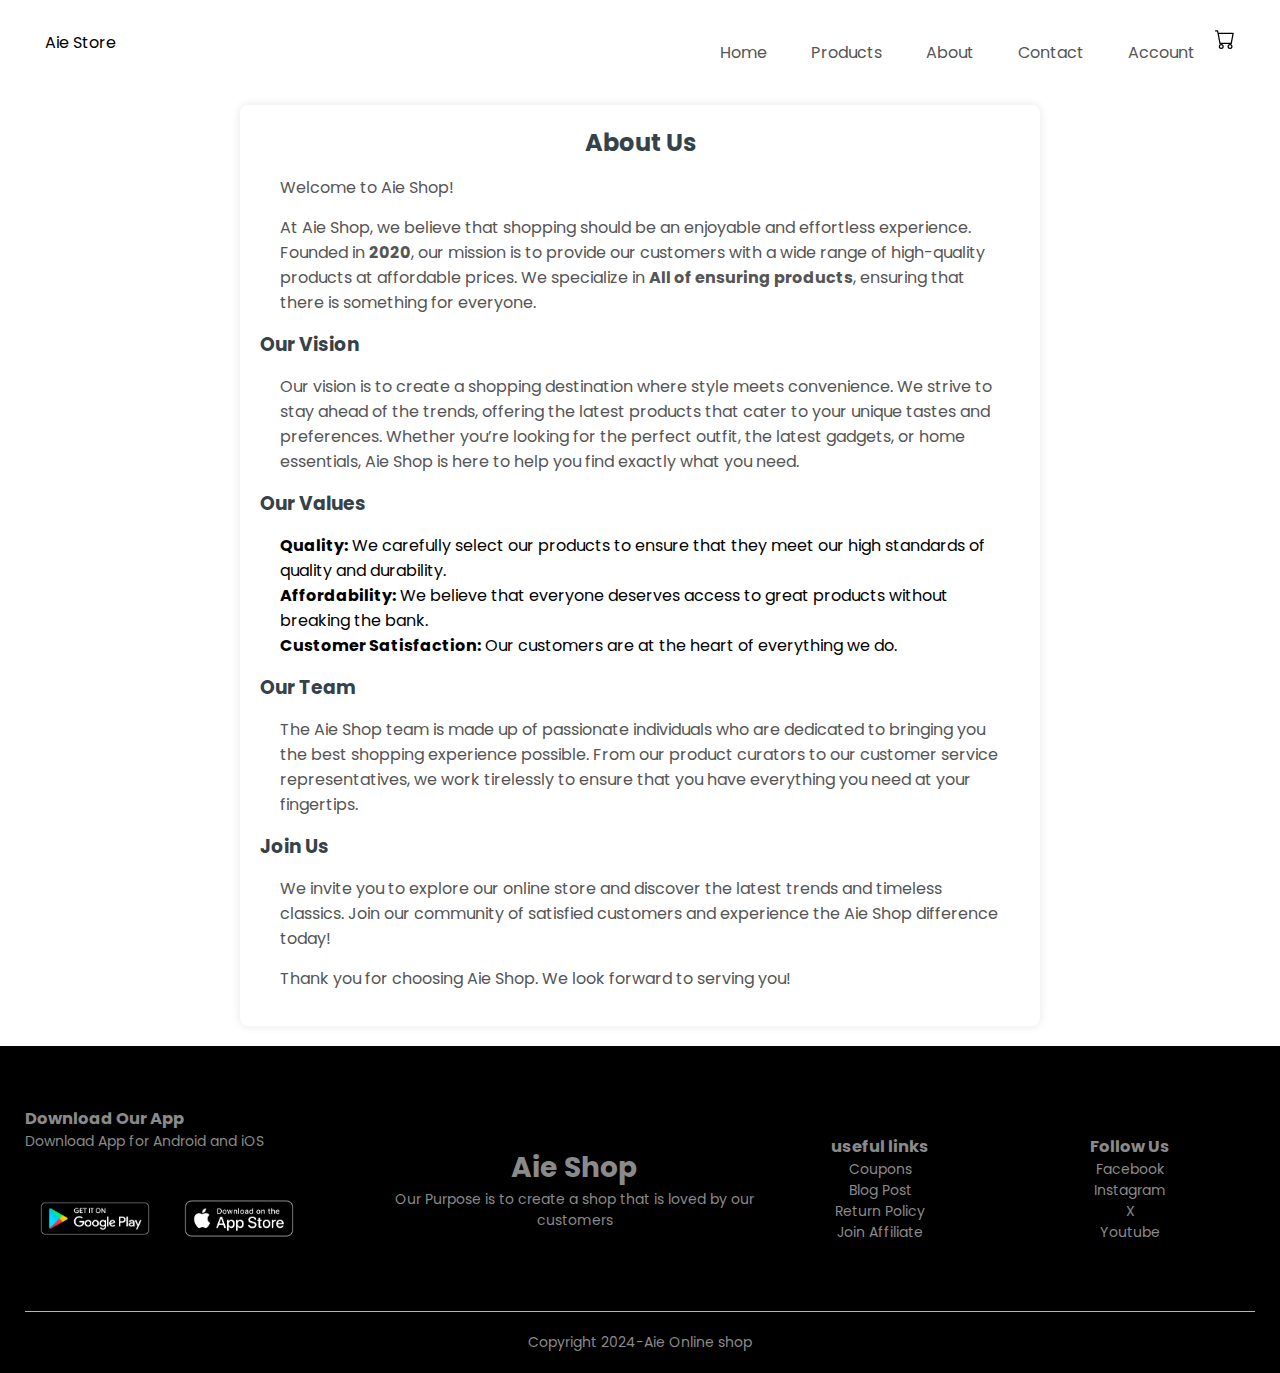
<file: about.html>
<!DOCTYPE html>
<html lang="en">
<head>
    <meta charset="UTF-8">
    <meta name="viewport" content="width=device-width, initial-scale=1.0">
    <title>About Us - Aie Shop</title>
    <link rel="stylesheet" href="about.css">
    <link rel="stylesheet" href="style.css">
    <link rel="preconnect" href="https://fonts.googleapis.com">
    <link rel="preconnect" href="https://fonts.gstatic.com" crossorigin>
    <link href="https://fonts.googleapis.com/css2?family=Montserrat:ital,wght@0,100..900;1,100..900&family=Poppins:wght@300;400;500;600;700&display=swap" rel="stylesheet">
</head>
<body>
    


    <div class="container">

      <div class="navbar">
        <div class="logo">
            Aie Store
        </div>
        <nav>
            <ul id="menuitems">
                <li><a href="index.html">Home</a></li>
                <li><a href="products.html">Products</a></li>
                <li><a href="about.html">About</a></li>
                <li><a href="contact.html">Contact</a></li>
                <li><a href="registeration.html">Account</a></li>
            </ul>
        </nav>
        <a href="cart.html" class="cart-button">
            <img src="./images/cart.svg" class="icon"  width="20px" height="20px">
        </a>
        <img src="./images/menu-app.svg" id="menu" onclick="menuToggle()">
    </div>
      </div>
      
        

      

    <main>
        <section class="about-section">
            <h2>About Us</h2>
            <p>Welcome to Aie Shop!</p>
            <p>At Aie Shop, we believe that shopping should be an enjoyable and effortless experience. Founded in <strong>2020</strong>, our mission is to provide our customers with a wide range of high-quality products at affordable prices. We specialize in <strong>All of ensuring products</strong>, ensuring that there is something for everyone.</p>

            <h3>Our Vision</h3>
            <p>Our vision is to create a shopping destination where style meets convenience. We strive to stay ahead of the trends, offering the latest products that cater to your unique tastes and preferences. Whether you’re looking for the perfect outfit, the latest gadgets, or home essentials, Aie Shop is here to help you find exactly what you need.</p>

            <h3>Our Values</h3>
            <ul>
                <li><strong>Quality:</strong> We carefully select our products to ensure that they meet our high standards of quality and durability.</li>
                <li><strong>Affordability:</strong> We believe that everyone deserves access to great products without breaking the bank.</li>
                <li><strong>Customer Satisfaction:</strong> Our customers are at the heart of everything we do.</li>
            </ul>

            <h3>Our Team</h3>
            <p>The Aie Shop team is made up of passionate individuals who are dedicated to bringing you the best shopping experience possible. From our product curators to our customer service representatives, we work tirelessly to ensure that you have everything you need at your fingertips.</p>

            <h3>Join Us</h3>
            <p>We invite you to explore our online store and discover the latest trends and timeless classics. Join our community of satisfied customers and experience the Aie Shop difference today!</p>

            <p>Thank you for choosing Aie Shop. We look forward to serving you!</p>
        </section>
    </main>

     <!-- -------------footer----------- -->
     <div class="footer">
      <div class="container">
        <div class="row">
          <div class="footer-col-1">
            <h3>Download Our App</h3>
            <p>Download App for Android and iOS</p>
            <div class="app-logo">
              <img src="./images/play.png" alt="">
              <img src="./images/ios.png" alt="">
            </div>
          </div>
          <div class="footer-col-2">
            <h1>Aie Shop</h1>
            <p>Our Purpose is to create a shop that is loved by our customers</p>

          </div>
          <div class="footer-col-3">
            <h3>useful links</h3>
           <ul>
            <li>Coupons</li>
            <li>Blog Post</li>
            <li>Return Policy</li>
            <li>Join Affiliate</li>
           </ul>
          </div>
          <div class="footer-col-4">
            <h3>Follow Us</h3>
            <ul>
              <li>Facebook</li>
            <li>Instagram</li>
            <li>X</li>
            <li>Youtube</li>
            </ul>
          </div>
        </div>
        <hr>
        <p class="Copyright">Copyright 2024-Aie Online shop</p>
      </div>
    </div>
    <script src="script.js"></script>
</body>
</html>
</file>
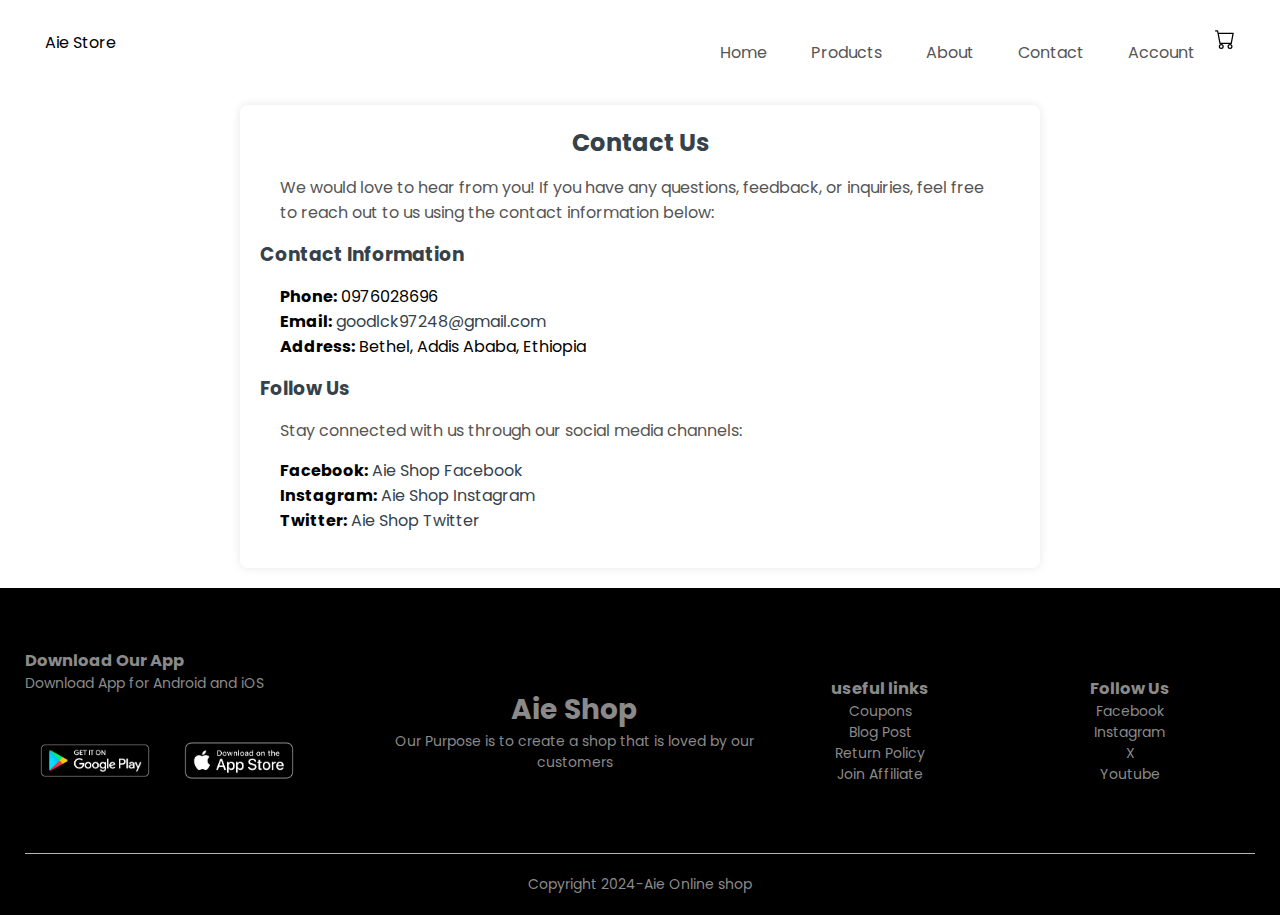
<file: contact.html>
<!DOCTYPE html>
<html lang="en">
<head>
    <meta charset="UTF-8">
    <meta name="viewport" content="width=device-width, initial-scale=1.0">
    <title>Contact Us - Aie Shop</title>
    <link rel="stylesheet" href="contact.css">
    <link rel="stylesheet" href="style.css">
    <link rel="preconnect" href="https://fonts.googleapis.com">
    <link rel="preconnect" href="https://fonts.gstatic.com" crossorigin>
    <link href="https://fonts.googleapis.com/css2?family=Montserrat:ital,wght@0,100..900;1,100..900&family=Poppins:wght@300;400;500;600;700&display=swap" rel="stylesheet">
</head>
<body>
   
  

    <div class="container">

      <div class="navbar">
        <div class="logo">
            Aie Store
        </div>
        <nav>
            <ul id="menuitems">
                <li><a href="index.html">Home</a></li>
                <li><a href="products.html">Products</a></li>
                <li><a href="about.html">About</a></li>
                <li><a href="contact.html">Contact</a></li>
                <li><a href="registeration.html">Account</a></li>
            </ul>
        </nav>
        <a href="cart.html" class="cart-button">
            <img src="./images/cart.svg" class="icon"  width="20px" height="20px">
        </a>
        <img src="./images/menu-app.svg" id="menu" onclick="menuToggle()">
    </div>
      </div>
      

    <main>
        <section class="contact-section">
            <h2>Contact Us</h2>
            <p>We would love to hear from you! If you have any questions, feedback, or inquiries, feel free to reach out to us using the contact information below:</p>

            <h3>Contact Information</h3>
            <ul>
                <li><strong>Phone:</strong> 0976028696</li>
                <li><strong>Email:</strong> <a href="mailto:goodlck97248@gmail.com">goodlck97248@gmail.com</a></li>
                <li><strong>Address:</strong> Bethel, Addis Ababa, Ethiopia</li>
            </ul>

            <h3>Follow Us</h3>
            <p>Stay connected with us through our social media channels:</p>
            <ul>
                <li><strong>Facebook:</strong> <a href="#">Aie Shop Facebook</a></li>
                <li><strong>Instagram:</strong> <a href="#">Aie Shop Instagram</a></li>
                <li><strong>Twitter:</strong> <a href="#">Aie Shop Twitter</a></li>
            </ul>
        </section>
    </main>

     <!-- -------------footer----------- -->
     <div class="footer">
        <div class="container">
          <div class="row">
            <div class="footer-col-1">
              <h3>Download Our App</h3>
              <p>Download App for Android and iOS</p>
              <div class="app-logo">
                <img src="./images/play.png" alt="">
                <img src="./images/ios.png" alt="">
              </div>
            </div>
            <div class="footer-col-2">
              <h1>Aie Shop</h1>
              <p>Our Purpose is to create a shop that is loved by our customers</p>
  
            </div>
            <div class="footer-col-3">
              <h3>useful links</h3>
             <ul>
              <li>Coupons</li>
              <li>Blog Post</li>
              <li>Return Policy</li>
              <li>Join Affiliate</li>
             </ul>
            </div>
            <div class="footer-col-4">
              <h3>Follow Us</h3>
              <ul>
                <li>Facebook</li>
              <li>Instagram</li>
              <li>X</li>
              <li>Youtube</li>
              </ul>
            </div>
          </div>
          <hr>
          <p class="Copyright">Copyright 2024-Aie Online shop</p>
        </div>
      </div>
      <script src="script.js"></script>
</body>
</html>
</file>
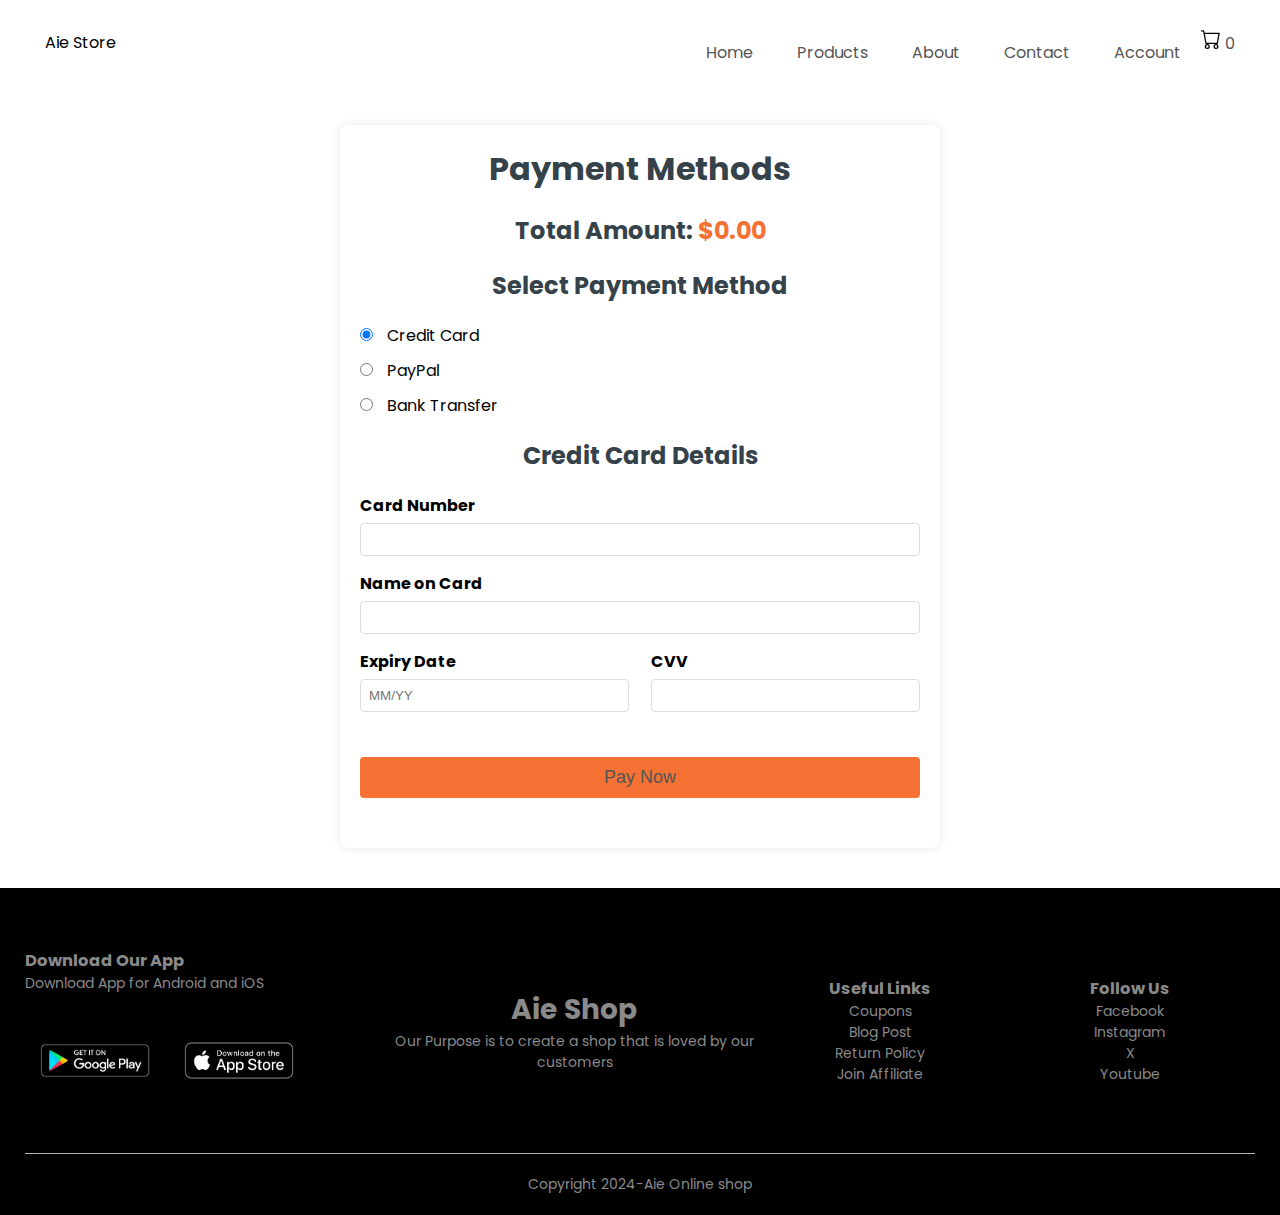
<file: payment.html>
<!DOCTYPE html>
<html lang="en">
<head>
    <meta charset="UTF-8">
    <meta name="viewport" content="width=device-width, initial-scale=1.0">
    <title>Payment Methods - Aie Shop</title>
    <link rel="stylesheet" href="style.css">
    <link rel="stylesheet" href="payment.css">
    <link rel="preconnect" href="https://fonts.googleapis.com">
    <link rel="preconnect" href="https://fonts.gstatic.com" crossorigin>
    <link href="https://fonts.googleapis.com/css2?family=Montserrat:ital,wght@0,100..900;1,100..900&family=Poppins:wght@300;400;500;600;700&display=swap" rel="stylesheet">
</head>
<body>
    <div class="container">
        <div class="navbar">
            <div class="logo">
                Aie Store
            </div>
            <nav>
                <ul id="menuitems">
                    <li><a href="index.html">Home</a></li>
                    <li><a href="products.html">Products</a></li>
                    <li><a href="about.html">About</a></li>
                    <li><a href="contact.html">Contact</a></li>
                    <li><a href="registeration.html">Account</a></li>
                </ul>
            </nav>
            <a href="cart.html" class="cart-button">
                <img src="./images/cart.svg" class="icon" width="30" height="30" alt="Shopping Cart">
                <span id="cart-count">0</span>
            </a>
            <img src="./images/menu-app.svg" id="menu" onclick="menuToggle()" alt="Menu">
        </div>
    </div>

    <main class="payment-container">
        <h1>Payment Methods</h1>
        <h2>Total Amount: <span id="total-amount">$0.00</span></h2>
        <form id="payment-form">
            <div class="payment-options">
                <h2>Select Payment Method</h2>
                <div class="payment-option">
                    <input type="radio" id="credit-card" name="payment-method" value="credit-card" checked>
                    <label for="credit-card">Credit Card</label>
                </div>
                <div class="payment-option">
                    <input type="radio" id="paypal" name="payment-method" value="paypal">
                    <label for="paypal">PayPal</label>
                </div>
                <div class="payment-option">
                    <input type="radio" id="bank-transfer" name="payment-method" value="bank-transfer">
                    <label for="bank-transfer">Bank Transfer</label>
                </div>
            </div>

            <div id="credit-card-details" class="payment-details">
                <h2>Credit Card Details</h2>
                <div class="form-group">
                    <label for="card-number">Card Number</label>
                    <input type="text" id="card-number" name="card-number" required>
                </div>
                <div class="form-group">
                    <label for="card-name">Name on Card</label>
                    <input type="text" id="card-name" name="card-name" required>
                </div>
                <div class="form-row">
                    <div class="form-group">
                        <label for="expiry-date">Expiry Date</label>
                        <input type="text" id="expiry-date" name="expiry-date" placeholder="MM/YY" required>
                    </div>
                    <div class="form-group">
                        <label for="cvv">CVV</label>
                        <input type="text" id="cvv" name="cvv" required>
                    </div>
                </div>
            </div>

             <button type="submit" class="btn" id="pay-now-btn">
                <h4 style="font-size: 18px; justify-content: center; text-align: center; transition: all 0.4s ease-in-out; border-radius: 20px;">Pay Now</h4>
            </button>
        </form>
    </main>

    <div class="footer">
        <div class="container">
            <div class="row">
                <div class="footer-col-1">
                    <h3>Download Our App</h3>
                    <p>Download App for Android and iOS</p>
                    <div class="app-logo">
                        <img src="./images/play.png" alt="Google Play Store">
                        <img src="./images/ios.png" alt="Apple App Store">
                    </div>
                </div>
                <div class="footer-col-2">
                    <h1>Aie Shop</h1>
                    <p>Our Purpose is to create a shop that is loved by our customers</p>
                </div>
                <div class="footer-col-3">
                    <h3>Useful Links</h3>
                    <ul>
                        <li>Coupons</li>
                        <li>Blog Post</li>
                        <li>Return Policy</li>
                        <li>Join Affiliate</li>
                    </ul>
                </div>
                <div class="footer-col-4">
                    <h3>Follow Us</h3>
                    <ul>
                        <li>Facebook</li>
                        <li>Instagram</li>
                        <li>X</li>
                        <li>Youtube</li>
                    </ul>
                </div>
            </div>
            <hr>
            <p class="Copyright">Copyright 2024-Aie Online shop</p>
        </div>
    </div>

    <script src="script.js"></script>
    <script>
        document.addEventListener('DOMContentLoaded', function() {
            const totalAmount = localStorage.getItem('checkoutTotal') || '$0.00';
            document.getElementById('total-amount').textContent = totalAmount;
        });
    </script>
</body>
</html>
</file>
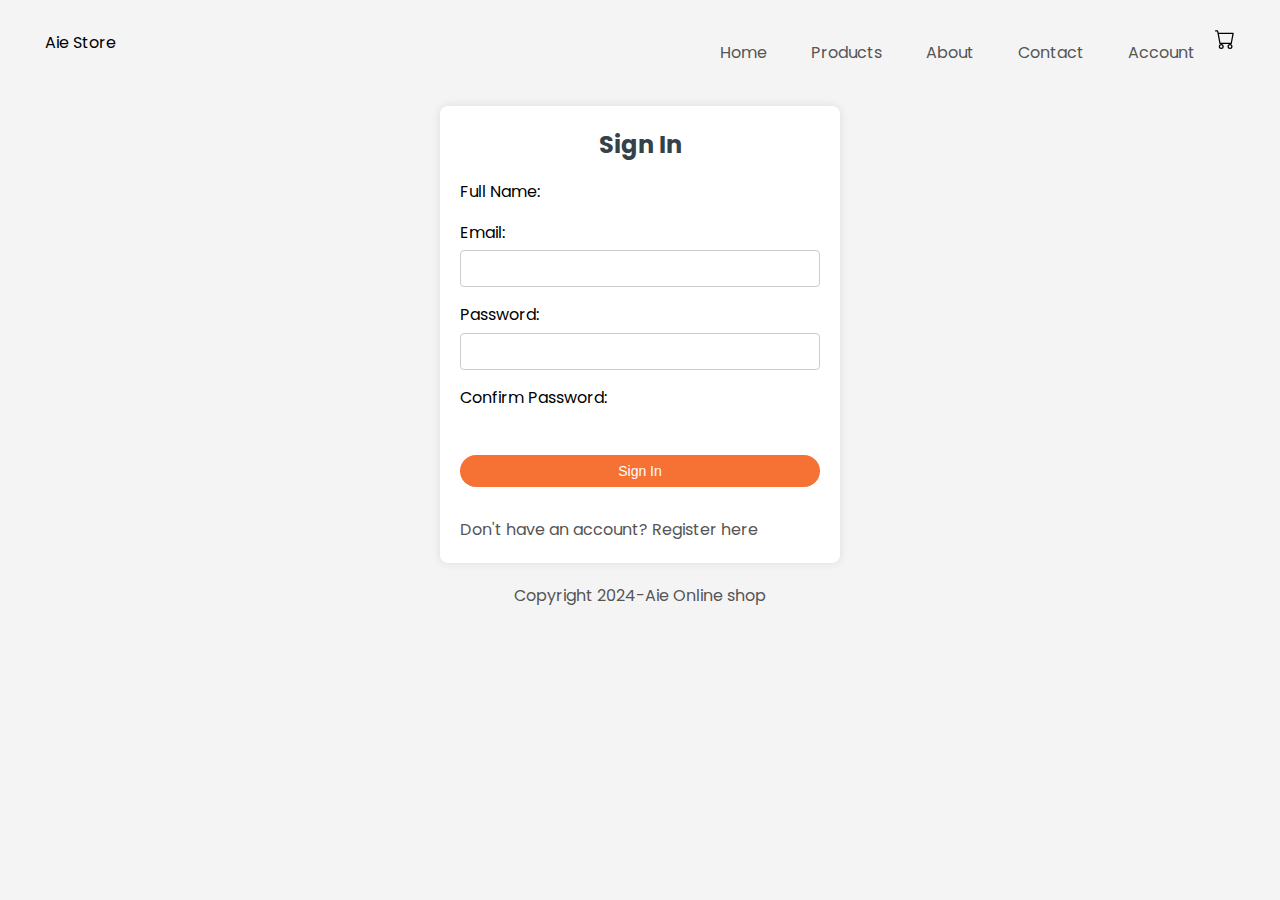
<file: registeration.html>
<!DOCTYPE html>
<html lang="en">
<head>
    <meta charset="UTF-8">
    <meta name="viewport" content="width=device-width, initial-scale=1.0">
    <title>Sign In / Register - Aie Shop</title>
    <link rel="stylesheet" href="reg.css">
    <link rel="stylesheet" href="style.css">
    <link rel="preconnect" href="https://fonts.googleapis.com">
    <link rel="preconnect" href="https://fonts.gstatic.com" crossorigin>
    <link href="https://fonts.googleapis.com/css2?family=Montserrat:ital,wght@0,100..900;1,100..900&family=Poppins:wght@300;400;500;600;700&display=swap" rel="stylesheet">
   
</head>
<body>
  

    <div class="container">

      <div class="navbar">
        <div class="logo">
            Aie Store
        </div>
        <nav>
            <ul id="menuitems">
                <li><a href="index.html">Home</a></li>
                <li><a href="products.html">Products</a></li>
                <li><a href="about.html">About</a></li>
                <li><a href="contact.html">Contact</a></li>
                <li><a href="registeration.html">Account</a></li>
            </ul>
        </nav>
        <a href="cart.html" class="cart-button">
            <img src="./images/cart.svg" class="icon"  >
        </a>
        <img src="./images/menu-app.svg" id="menu" onclick="menuToggle()">
    </div>
      </div>
      

    <main>
        <section class="form-section">
            <h2 id="form-title">Sign In</h2>
            <form id="auth-form" action="#" method="post">
                <div class="form-group">
                    <label for="name" class="optional">Full Name:</label>
                    <input type="text" id="name" name="name" class="hidden">
                </div>
                <div class="form-group">
                    <label for="email">Email:</label>
                    <input type="email" id="email" name="email" required>
                </div>
                <div class="form-group">
                    <label for="password">Password:</label>
                    <input type="password" id="password" name="password" required>
                </div>
                <div class="form-group">
                    <label for="confirm-password" class="optional">Confirm Password:</label>
                    <input type="password" id="confirm-password" name="confirm-password" class="hidden">
                </div>
                <button type="submit" class="btn">Sign In</button>
            </form>
            <p id="toggle-text">Don't have an account? <a href="#" id="toggle-link">Register here</a></p>
        </section>
    </main>

     <!-- -------------footer----------- -->
          <p class="Copyright">Copyright 2024-Aie Online shop</p>
      </div>
    </div>

    <script src="script.js"></script>
</body>
</html>
</file>
<file: about.css>
*{
    margin: 0;
    padding: 0;
    box-sizing: border-box;
}
body{
    font-family: poppins;
}
/* nav  */
.navbar{
    display: flex;
    align-items: center;
    padding: 20px;
}

nav{
    flex: 1;
    text-align: right;
}
nav ul{
    display: inline-block;
    list-style-type: none;
}
nav ul li{
    display: inline-block;
    margin: 20px;
    text-decoration: none;
}
a{
    text-decoration: none;
    color: #555;
}
p{
    color: #555;
}
.container{
    max-width: 1300px;
    margin: auto;
    padding-left: 25px;
    padding-right: 25px;
}
.row{
    display: flex;
    align-items: center;
    flex-wrap: wrap;
    justify-content: space-around;
}
.col-2{
    flex-basis: 50%;
    min-width: 300px;

}.col-2 img{
    max-width: 100%;
    padding: 50px 0;
}
.col-2 h1{
    font-size: 50px;
    line-height: 60px;
    margin: 25px 0;
}
.btn{
    display: inline-block;
    background: #f57134;
    color: #fff;
    padding: 8px 30px;
    margin: 30px 0;
    border-radius: 30px;
}
.btn {
    transition: all 0.3s ease;
}

.btn:hover {
    transform: scale(1.05);
    box-shadow: 0 0 10px rgba(249, 130, 11, 0.6);
}
.header{
    background: radial-gradient(#f7c388,#f08d14);
}
.header .row .col-2 h1{
    margin-left: 40px;
}
.header .row .col-2 h3{
    margin-left: 40px;
}
.header .row .col-2 .btn{
    margin-left: 40px;
}


.about-section {
    max-width: 800px;
    margin: 20px auto;
    padding: 20px;
    background: #ffffff;
    border-radius: 8px;
    box-shadow: 0 0 10px rgba(0, 0, 0, 0.1);
}

.about-section h2 {
    text-align: center;
    color: #35424a;
}

.about-section h3 {
    color: #35424a;
}

.about-section p, .about-section ul {
    margin: 15px 0;
    padding: 0 20px;
}

/* --------------------footer------------------- */
.footer{
    background: #000;
    color: #8a8a8a;
    font-size: 14px;
    padding: 60px 0 20px;
}
.footer p{
    color: #8a8a8a;

}
.footer h3{
    color: #8a8a8a;
}
.footer-col-1 , .footer-col-2 ,.footer-col-3,.footer-col-4{
    min-width: 250px;
    margin-bottom: 20px;
}
.footer-col-1{
    flex-basis: 30%;
}
.footer-col-2{
    flex:1;
    text-align: center;
}
.footer-col-3,.footer-col-4{
    flex-basis: 12%;
    text-align: center;
}
ul{
    list-style-type: none;
}.app-logo{
    margin-top: 20px;
}
.app-logo img{
    width: 140px;
}
.footer hr{
    border: none;
    background: #b5b5b5;
    height: 1px;
    margin: 20px 0;
}
.Copyright{
    text-align: center;
}
@media only screen and (max-width:870px){
    nav ul{
        position: absolute;
        top: 70px;
        left: 0;
        background: #333;
        width: 100%;
        overflow: hidden;
        transition: max-height 0.5s;
    }
    nav ul li{
        display: block;
        margin-right: 50px;
        margin-top: 10px;
        margin-bottom: 10px;
    }
    nav ul li a{
        color: #fff;

    }
    .navbar #menu {
        display: block;
        cursor: pointer;
    }
    nav .bi{
        margin-right: 10px;
    }
    
}
/* media query for phones */
@media only screen and (max-width:600px){
    .row{text-align: center;
    }
    .col-2,.col-4{
        flex-basis: 100%;
        justify-content: center;
       
    }
    .single-product .row{
        text-align: left;
    }
    .single-product .col-2{
        padding: 20px 0;
    }
    .cart-info{
        display: none;
    }
    
}
@media only screen and (max-width:300px){
    .row{text-align: center;
    }
    .col-2,.col-3,.col-4{
        flex-basis: 100%;
        justify-content: center;
        
        
    }
    
    
}
.page-btn{
    margin: 0 auto 80px;

}
</file>
<file: style.css>
*{
    margin: 0;
    padding: 0;
    box-sizing: border-box;
}
body{
    font-family: poppins;
}
/* nav  */
.navbar{
    display: flex;
    align-items: center;
    padding: 20px;
}

nav{
    flex: 1;
    text-align: right;
}
nav ul{
    display: inline-block;
    list-style-type: none;
}
nav ul li{
    display: inline-block;
    margin: 20px;
    text-decoration: none;
}
a{
    text-decoration: none;
    color: #555;
}
p{
    color: #555;
}
.cart-button .icon {
    width: 20px;  /* Set a smaller width */
    height: 20px; /* Set a smaller height */
}




.container{
    max-width: 1300px;
    margin: auto;
    padding-left: 25px;
    padding-right: 25px;
}
.row{
    display: flex;
    align-items: center;
    flex-wrap: wrap;
    justify-content: space-around;
}
.col-2{
    flex-basis: 50%;
    min-width: 300px;

}.col-2 img{
    max-width: 100%;
    padding: 50px 0;
}
.col-2 h1{
    font-size: 50px;
    line-height: 60px;
    margin: 25px 0;
}
.btn, .add-to-cart-btn {
    display: inline-block;
    background: #f57134;
    color: #fff;
    padding: 8px 30px;
    margin: 30px 0;
    border-radius: 30px;
    transition: all 0.3s ease;
    border: none;
    cursor: pointer;
    font-size: 14px;
}

.btn:hover, .add-to-cart-btn:hover {
    transform: scale(1.05);
    box-shadow: 0 0 10px rgba(249, 130, 11, 0.6);
}

/* Adjust the margin for the Add to Cart button */
.add-to-cart-btn {
    margin: 10px 0;
}

.header{
    background: radial-gradient(#f7c388,#f08d14);
}
.header .row .col-2 h1{
    margin-left: 40px;
}
.header .row .col-2 h3{
    margin-left: 40px;
}
.header .row .col-2 .btn{
    margin-left: 40px;
}



/* fEATURES */
.catagories{
    margin: 70px 0;
}
.col-3{
    flex-basis: 30%;
    min-width: 250px;
    margin-bottom: 30px; 
}
.col-3 img{
    width: 100%;
}
.small-container{
    max-width: 1080px;
    margin:auto;
    padding-left: 25px;
    padding-right: 25px;
}
.col-4 {
    flex-basis: 25%;
    padding: 10px;
    min-width: 200px;
    margin-bottom: 50px;
    transition: transform 0.5s;
}

.col-4:hover {
    transform: translateY(-5px);
    box-shadow: 0 0 10px rgba(0, 0, 0, 0.2);
}
.col-4 img{
    width: 100%;
}
.title{
    text-align: center;
    margin: 0 auto 80px;
    position: relative;
    line-height: 60px;
    color: #555;

}
.title::after{
    content: '';
    background: #ff523b;
    width: 80px;
    height: 5px;
    border-radius: 5px ;
    position: absolute;
    bottom: 0;
    left: 50%;
    transform: translateX(-50%);
}
.title1{
    text-align: center;
    margin: 0 auto 80px;
    position: relative;
    line-height: 60px;
    color: #555;

}
.title1::after{
    content: '';
    background: #ff523b;
    width: 80px;
    height: 5px;
    border-radius: 5px ;
    position: absolute;
    bottom: 0;
    left: 50%;
    transform: translateX(-50%);
}

h4{
    color: #555;
    font-weight: normal;
}
.col-4 p{
    font-size: 14px;
}
.rating .bi{
    color: #ff523b;
}

/* -----------------------offer---------------- */
.offer{
    background: radial-gradient(#555,#2e2e2c);
    color: #fff;
    margin-top: 100px;
    padding: 30px 0;
}
.col-2 .offer-img{
    padding: 50px;
}

/* ----------testimonial-------- */
.testimonial{
    padding: 100px;
}
.testimonial .col-3{
    text-align: center;
    padding: 40px 20px;
    box-shadow: 0 0 20px 0px rgba(0, 0, 0, 0.1);
    cursor: pointer;
    transition: transform  0.5s ease-in-out;
    justify-content: center;


}
.testimonial .col-3 img{
    width: 50px;
    margin-top: 20px;
    border-radius: 50%;
}
.testimonial .col-3:hover {
    transform: scale(1.05); /* Slightly increase the size */
    box-shadow: 0 0 20px rgba(0, 0, 0, 0.2); /* Add a shadow effect */
    transition: all 0.3s ease; /* Smooth transition */
}
.testimonial .col-3 .bi{
    
        color: #ff523b;
        size: 40px;
}
/* --------------brands------------------ */
.brands{
    margin: 70px 0;
}
.col-5{
    width: 160px;
}
.col-5 img{
    width: 100%;
    cursor: pointer;
    filter: grayscale(100%);
}
.col-5 img:hover{
    filter: grayscale(0%);
}

/* --------------------footer------------------- */
.footer{
    background: #000;
    color: #8a8a8a;
    font-size: 14px;
    padding: 60px 0 20px;
}
.footer p{
    color: #8a8a8a;

}
.footer h3{
    color: #8a8a8a;
}
.footer-col-1 , .footer-col-2 ,.footer-col-3,.footer-col-4{
    min-width: 250px;
    margin-bottom: 20px;
}
.footer-col-1{
    flex-basis: 30%;
}
.footer-col-2{
    flex:1;
    text-align: center;
}
.footer-col-3,.footer-col-4{
    flex-basis: 12%;
    text-align: center;
}
ul{
    list-style-type: none;
}.app-logo{
    margin-top: 20px;
}
.app-logo img{
    width: 140px;
}
.footer hr{
    border: none;
    background: #b5b5b5;
    height: 1px;
    margin: 20px 0;
}
.Copyright{
    text-align: center;
}

/* ---------------------Media query --------------------- */ 

.navbar .bi {
    width: 18px;
    margin-left: 20px;
    
}
.navbar #menu{
    width: 18px;
    margin-left: 20px;
    display: none;
}
@media only screen and (max-width:870px){
    nav ul{
        position: absolute;
        top: 70px;
        left: 0;
        background: #333;
        width: 100%;
        overflow: hidden;
        transition: max-height 0.5s;
    }
    nav ul li{
        display: block;
        margin-right: 50px;
        margin-top: 10px;
        margin-bottom: 10px;
    }
    nav ul li a{
        color: #fff;

    }
    .navbar #menu {
        display: block;
        cursor: pointer;
    }
    
}
/* media query for phones */
@media only screen and (max-width:600px){
    .row{text-align: center;
    }
    .col-2,.col-4{
        flex-basis: 100%;
        justify-content: center;
       
    }
    .single-product .row{
        text-align: left;
    }
    .single-product .col-2{
        padding: 20px 0;
    }
    .cart-info{
        display: none;
    }
    
}
@media only screen and (max-width:300px){
    .row{text-align: center;
    }
    .col-2,.col-3,.col-4{
        flex-basis: 100%;
        justify-content: center;
        
        
    }
    
    
}
.page-btn{
    margin: 0 auto 80px;

}
.page-btn span{
    display: inline-block;
    border: 1px solid #ff523b;
    margin-left: 10px;
    width: 40px;
    height: 40px;
    text-align: center;
    line-height: 40px;
    cursor: pointer;
}
.page-btn span:hover{
    background: #ff523b;
    color: white;
    transform: scale(1.05);
    transition: ease-in-out 0.3s;
}

/* --------------------single product details------------------  */

.single-product{
    margin-top: 80px;
}
.single-product .col-2 img{
    padding: 0;
}
.single-product .col-2{
    padding: 20px;
}
.single-product h4{
    margin: 20px;
    font-size: 22px;
    font-weight: bold;
}
.single-product select{
    display: block;
    padding: 10px;
    margin-top: 20px;
}
.single-product input{
    width: 50px;
    height: 40px;
    padding-left: 10px;
    font-size: 20px;
    margin-right: 10px;
    border: 1px solid #ff523b;

}
input:focus{
    outline: none;
}
.cart-page{
    margin-top: 80px auto;
}
table{
    width: 100%;
    border-collapse: collapse;
}
.cart-info{

    display: flex;
    flex-wrap: wrap;
}
th{
    text-align: left;
    padding: 5px;
    color: white;
    background: #ff523b;
    font-weight: normal;
}
td{
    padding: 10px 5px;
}
td input{
    width: 40px;
    height: 30px;
    padding: 5px;
}
td a{
    color: #ff523b;
    font-size: 12px;
}
td img{
    width: 80px;
    height: 80px;
    
}
.total-price{
    display: flex;
    justify-content: flex-end;
}
.total-price table{
    border-top: 3px solid #ff523b;
    width: 100%;
    max-width: 400px;
}
td:last-child{
    text-align: right;
}
th:last-child{
    text-align: right;
}

/* Add these new styles */
.product-link {
    text-decoration: none;
    color: inherit;
    display: contents;
}

.product-link:hover {
    text-decoration: none;
    color: inherit;
}

.added-to-cart-feedback {
    position: fixed;
    bottom: 20px;
    right: 20px;
    background-color: #f57134;
    color: white;
    padding: 10px;
    border-radius: 5px;
    display: flex;
    align-items: center;
    opacity: 0;
    transform: translateY(20px);
    transition: opacity 0.3s, transform 0.3s;
    z-index: 1000;
}

.added-to-cart-feedback.show {
    opacity: 1;
    transform: translateY(0);
}

.added-to-cart-feedback img {
    margin-right: 10px;
    border-radius: 3px;
}

.added-to-cart-feedback p {
    margin: 0;
    color: white;
}

/* Add these styles to your style.css file */

/* Default nav styles */
nav ul li a {
    position: relative;
    text-decoration: none;
    color: #555;
    transition: all 0.3s ease;
    padding: 5px 0;
}

/* White hover effect for index.html */
.header nav ul li a::after {
    content: '';
    position: absolute;
    width: 0;
    height: 2px;
    bottom: 0;
    left: 50%;
    background: #fff;
    transform: translateX(-50%);
    transition: width 0.3s ease;
    box-shadow: 0 0 8px rgba(255, 255, 255, 0.5);
}

.header nav ul li a:hover {
    color: #fff;
    text-shadow: 0 0 10px rgba(255, 255, 255, 0.5);
}

.header nav ul li a:hover::after {
    width: 100%;
}

/* Orange hover effect for other pages */
.other-pages nav ul li a::after {
    content: '';
    position: absolute;
    width: 0;
    height: 2px;
    bottom: 0;
    left: 50%;
    background: #ff523b;
    transform: translateX(-50%);
    transition: width 0.3s ease;
    box-shadow: 0 0 8px rgba(255, 82, 59, 0.5);
}

.other-pages nav ul li a:hover {
    color: #ff523b;
    text-shadow: 0 0 10px rgba(255, 82, 59, 0.2);
}

.other-pages nav ul li a:hover::after {
    width: 100%;
}

/* Remove any existing button-like styles */
nav ul li a {
    background: none;
    border-radius: 0;
    box-shadow: none;
}

/* Add these styles for star ratings */
.rating {
    color: #ff523b;
    font-size: 15px;
    margin: 8px 0;
}

.rating i {
    margin-right: 2px;
}
</file>
<file: contact.css>
*{
    margin: 0;
    padding: 0;
    box-sizing: border-box;
}
body{
    font-family: poppins;
    background: white;
}
/* nav  */
.navbar{
    display: flex;
    align-items: center;
    padding: 20px;
}

nav{
    flex: 1;
    text-align: right;
}
nav ul{
    display: inline-block;
    list-style-type: none;
}
nav ul li{
    display: inline-block;
    margin: 20px;
    text-decoration: none;
}
a{
    text-decoration: none;
    color: #555;
}
p{
    color: #555;
}
.about-section, .contact-section {
    max-width: 800px;
    margin: 20px auto;
    padding: 20px;
    background: #ffffff;
    border-radius: 8px;
    box-shadow: 0 0 10px rgba(0, 0, 0, 0.1);
}

.about-section h2, .contact-section h2 {
    text-align: center;
    color: #35424a;
}

.about-section h3, .contact-section h3 {
    color: #35424a;
}

.about-section p, .about-section ul,
.contact-section p, .contact-section ul {
    margin: 15px 0;
    padding: 0 20px;
}

.contact-section a {
    color: #35424a;
    text-decoration: none;
}

.contact-section a:hover {
    text-decoration: underline;
}

/* --------------------footer------------------- */
.footer{
    background: #000;
    color: #8a8a8a;
    font-size: 14px;
    padding: 60px 0 20px;
}
.footer p{
    color: #8a8a8a;

}
.footer h3{
    color: #8a8a8a;
}
.footer-col-1 , .footer-col-2 ,.footer-col-3,.footer-col-4{
    min-width: 250px;
    margin-bottom: 20px;
}
.footer-col-1{
    flex-basis: 30%;
}
.footer-col-2{
    flex:1;
    text-align: center;
}
.footer-col-3,.footer-col-4{
    flex-basis: 12%;
    text-align: center;
}
ul{
    list-style-type: none;
}.app-logo{
    margin-top: 20px;
}
.app-logo img{
    width: 140px;
}
.footer hr{
    border: none;
    background: #b5b5b5;
    height: 1px;
    margin: 20px 0;
}
.Copyright{
    text-align: center;
}
</file>
<file: payment.css>
.payment-container {
    max-width: 600px;
    margin: 40px auto;
    padding: 20px;
    background-color: #fff;
    border-radius: 8px;
    box-shadow: 0 0 10px rgba(0, 0, 0, 0.1);
}

.payment-container h1 {
    text-align: center;
    color: #35424a;
    margin-bottom: 20px;
}

.payment-container h2 {
    text-align: center;
    color: #35424a;
    margin-bottom: 20px;
}

.payment-options {
    margin-bottom: 20px;
}

.payment-option {
    margin-bottom: 10px;
}

.payment-option label {
    margin-left: 10px;
}

.payment-details {
    margin-top: 20px;
}

.form-group {
    margin-bottom: 15px;
}

.form-group label {
    display: block;
    margin-bottom: 5px;
    font-weight: bold;
}

.form-group input {
    width: 100%;
    padding: 8px;
    border: 1px solid #ddd;
    border-radius: 4px;
}

.form-row {
    display: flex;
    justify-content: space-between;
}

.form-row .form-group {
    width: 48%;
}

.btn {
    display: block;
    width: 100%;
    padding: 10px;
    background-color: #f57134;
    color: #fff;
    border: none;
    border-radius: 4px;
    cursor: pointer;
    font-size: 16px;
    transition: background-color 0.3s ease;
}

.btn:hover {
    background-color: #e05a1c;
}

#total-amount {
    font-weight: bold;
    color: #f57134;
}
</file>
<file: reg.css>
body {
    font-family: Arial, sans-serif;
    line-height: 1.6;
    margin: 0;
    padding: 0;
    background-color: #f4f4f4;
    
        font-family: poppins;
    
}

.navbar{
    display: flex;
    align-items: center;
    padding: 20px;
}

nav{
    flex: 1;
    text-align: right;
}
nav ul{
    display: inline-block;
    list-style-type: none;
}
nav ul li{
    display: inline-block;
    margin: 20px;
    text-decoration: none;
}

.form-section {
    max-width: 400px;
    margin: 20px auto;
    padding: 20px;
    background: #ffffff;
    border-radius: 8px;
    box-shadow: 0 0 10px rgba(0, 0, 0, 0.1);
}

.form-section h2 {
    text-align: center;
    color: #35424a;
}

.form-group {
    margin: 15px 0;
}

.form-group label {
    display: block;
    margin-bottom: 5px;
}

.form-group input {
    width: 100%;
    padding: 10px;
    border: 1px solid #ccc;
    border-radius: 4px;
    transition: border-color 0.3s ease; /* Transition for input border */
}

.form-group input:focus {
    border-color: #ff8c00; /* Change border color on focus */
}

.btn {
    width: 100%;
    padding: 10px;
    background: #ff8c00; /* Orange color */
    color: #ffffff;
    border: none;
    border-radius: 4px;
    cursor: pointer;
    transition: background-color 0.3s ease, transform 0.2s ease; /* Transition effects */
}

.btn:hover {
    background: #e07b00; /* Darker orange */
    transform: scale(1.05); /* Slightly grow the button */
}

footer {
    text-align: center;
    padding: 10px 0;
    background: #35424a;
    background: radial-gradient(#f7c388,#f08d14);
    position: relative;
    bottom: 0;
    width: 100%;
    margin-top: 20px; /* Space above footer */
}

.optional {
    display: none; /* Initially hide optional fields */
}

.hidden {
    display: none; /* Class to hide elements */
}
</file>
